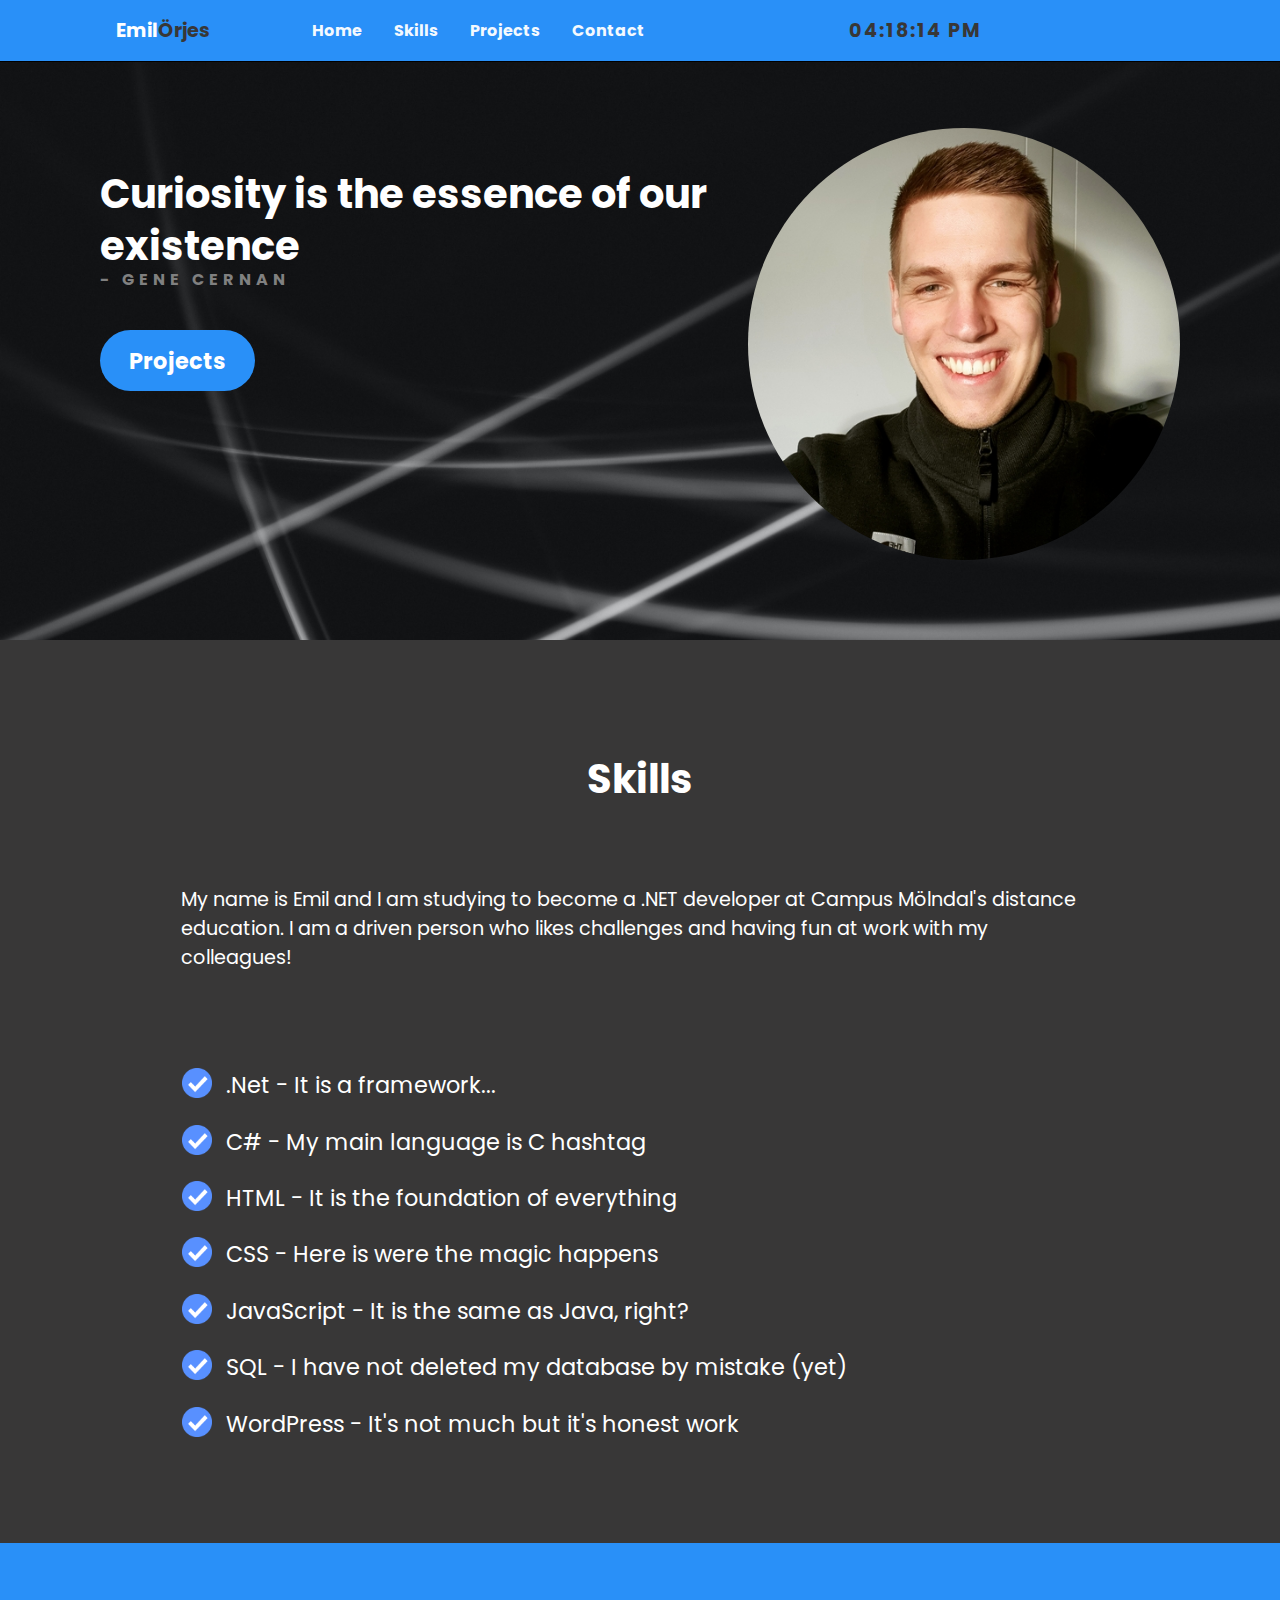
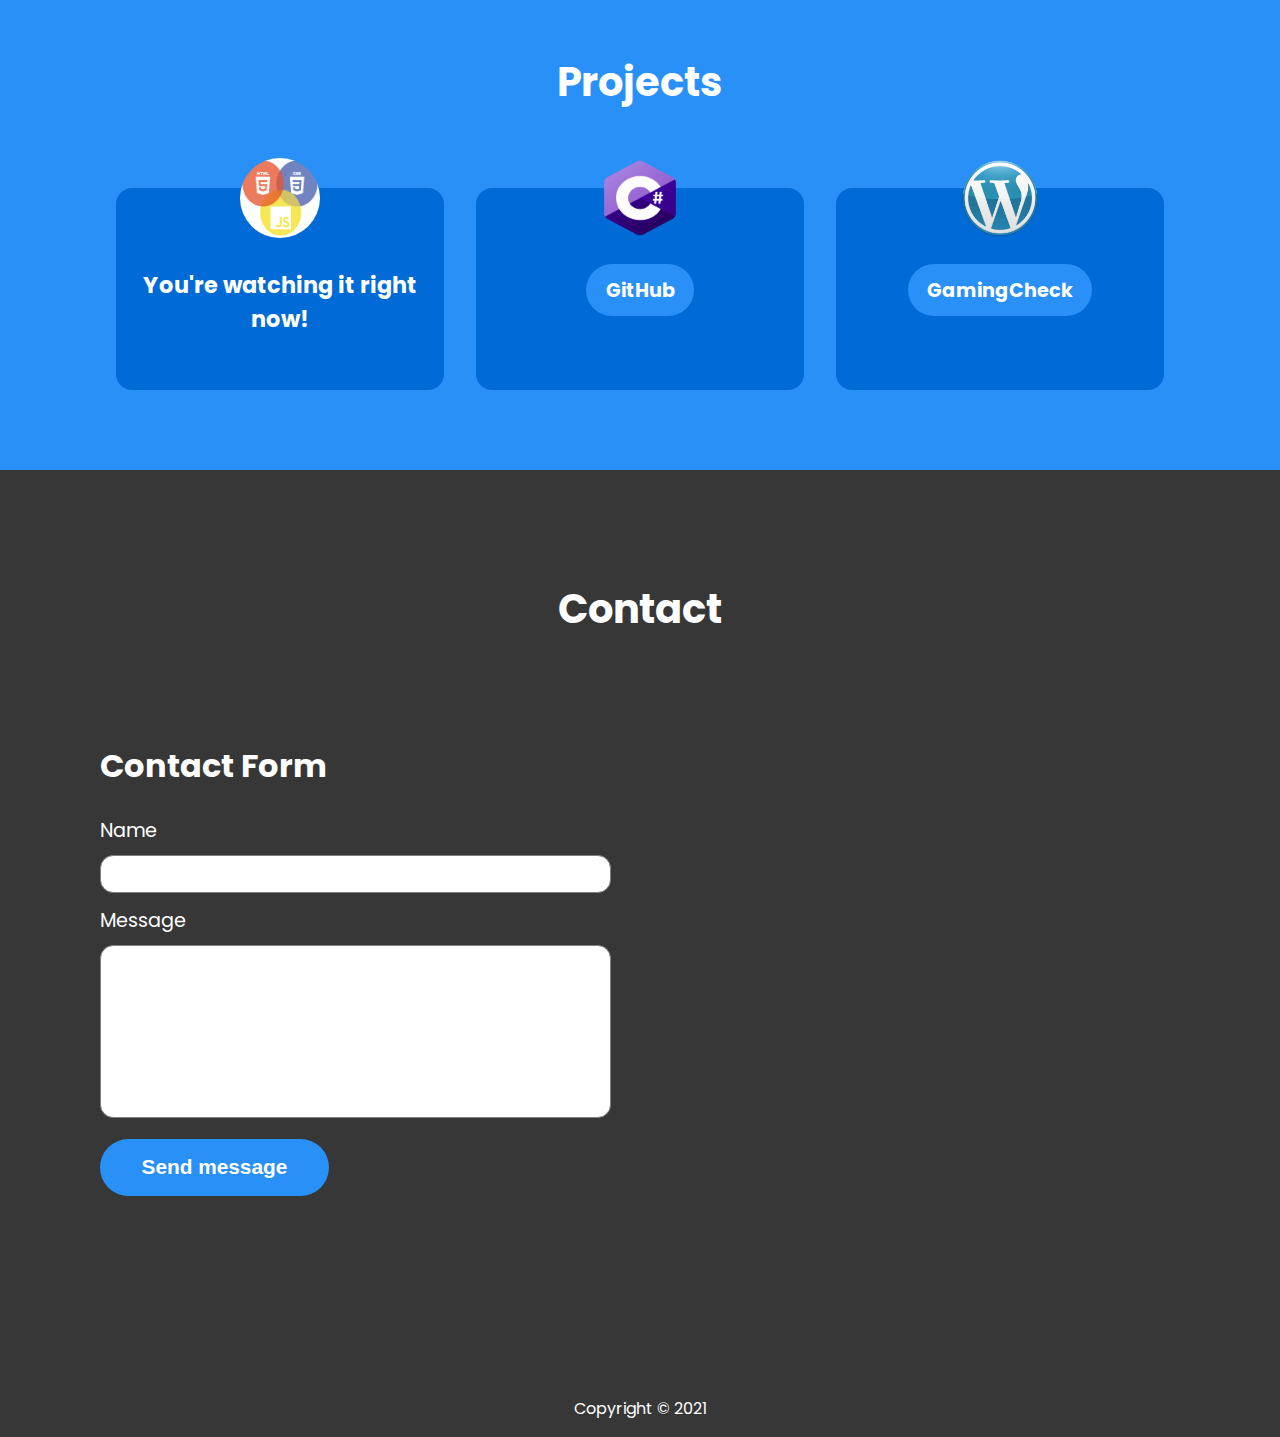
<file: index.html>
<!DOCTYPE html>
<html lang="en">
  <head>
    <meta charset="UTF-8" />
    <meta http-equiv="X-UA-Compatible" content="IE=edge" />
    <meta name="viewport" content="width=device-width, initial-scale=1.0" />
    <title>Frontend Emil Örjes</title>
    <link rel="stylesheet" href="css/main.css">
  </head>
  <body>
    <header class="navbar">
      <div class="container">
        <a class="logo" href="#">Emil<span>Örjes</span></a>
        <img
          id="mobile-cta"
          class="mobile-menu-open"
          src="images/open-menu.svg"
          alt="Open Navigation"
        />
        <nav>
          <img
            id="mobile-exit"
            class="mobile-menu-exit"
            src="images/exit-menu.svg"
            alt="Close Navigation"
          />
          <ul class="primary-nav">
            <li><a href="index.html">Home</a></li>
            <li id="skills-cta"><a href="#skills">Skills</a></li>
            <li id="projects-cta"><a href="#projects">Projects</a></li>
            <li id="contact-cta"><a href="#contact">Contact</a></li>
          </ul>
        </nav>
      </div>
      <div id="digital-clock" class="clock" onload="showTime()"></div>
    </header>
    <section class="hero">
      <div class="container">
        <div class="left-col">
          <h1>Curiosity is the essence of our existence</h1>
          <p class="subhead">- Gene Cernan</p>
          <div class="hero-cta">
            <a href="#projects" class="project-cta">Projects</a>
          </div>
        </div>
        <img
          src="images/rsz_profile-picture 492.jpg"
          class="hero-img"
          alt="Profile picture of Emil Örjes"
        />
      </div>
    </section>
    <section id="skills" class="skills-section">
      <div class="container">
        <h2 class="section-title">Skills</h2>
        <p>
          My name is Emil and I am studying to become a .NET developer at Campus
          Mölndal's distance education. I am a driven person who likes
          challenges and having fun at work with my colleagues!
        </p>
        <ul class="skills-list">
          <li>.Net - It is a framework...</li>
          <li>C# - My main language is C hashtag</li>
          <li>HTML - It is the foundation of everything</li>
          <li>CSS - Here is were the magic happens</li>
          <li>JavaScript - It is the same as Java, right?</li>
          <li>SQL - I have not deleted my database by mistake (yet)</li>
          <li>WordPress - It's not much but it's honest work</li>
        </ul>
      </div>
    </section>
    <section id="projects" class="project-section">
      <div class="container">
        <h2 class="section-title">Projects</h2>
        <ul>
          <li>
            <img src="images/webdev.png" alt="HTML CSS JavaScript logos" />
            <p>You're watching it right now!</p>
          </li>
          <li>
            <img src="images/csharp.png" alt="C sharp logo" />
            <div>
              <a
                href="https://github.com/emilorjes?tab=repositories"
                target="_blank"
                class="projects-link"
                >GitHub</a
              >
            </div>
          </li>
          <li>
            <img src="images/wordpress.png" alt="Wordpress logo" />
            <div>
              <a
                href="https://gamingcheck.se"
                target="_blank"
                class="projects-link"
                >GamingCheck</a
              >
            </div>
          </li>
        </ul>
      </div>
    </section>
    <section id="contact" class="contact-section">
      <h2 class="section-title">Contact</h2>
      <div class="container">
        <div class="contact-left">
          <h2>Contact Form</h2>
          <form action="">
            <label for="name">Name</label>
            <input type="text" id="name" name="name" />
            <label for="message">Message</label>
            <textarea
              name="message"
              id="message"
              cols="30"
              rows="10"
              style="resize: none"
            ></textarea>
            <input
              type="submit"
              class="send-message-cta"
              value="Send message"
            />
          </form>
        </div>
        <div class="contact-right">
          <iframe
            src="https://www.google.com/maps/embed?pb=!1m18!1m12!1m3!1d125333.04764712532!2d15.525547636071938!3d60.604745771029854!2m3!1f0!2f0!3f0!3m2!1i1024!2i768!4f13.1!3m3!1m2!1s0x466764d555730ac5%3A0x8d6ff2a697970634!2sFalun!5e0!3m2!1ssv!2sse!4v1629809363859!5m2!1ssv!2sse"
            width="600"
            height="450"
            style="border: 0"
            allowfullscreen=""
            loading="lazy"
          ></iframe>
        </div>
      </div>
    </section>
    <footer>
      <p>Copyright © 2021</p>
    </footer>
    <script src="script/script.js"></script>
  </body>
</html>
</file>
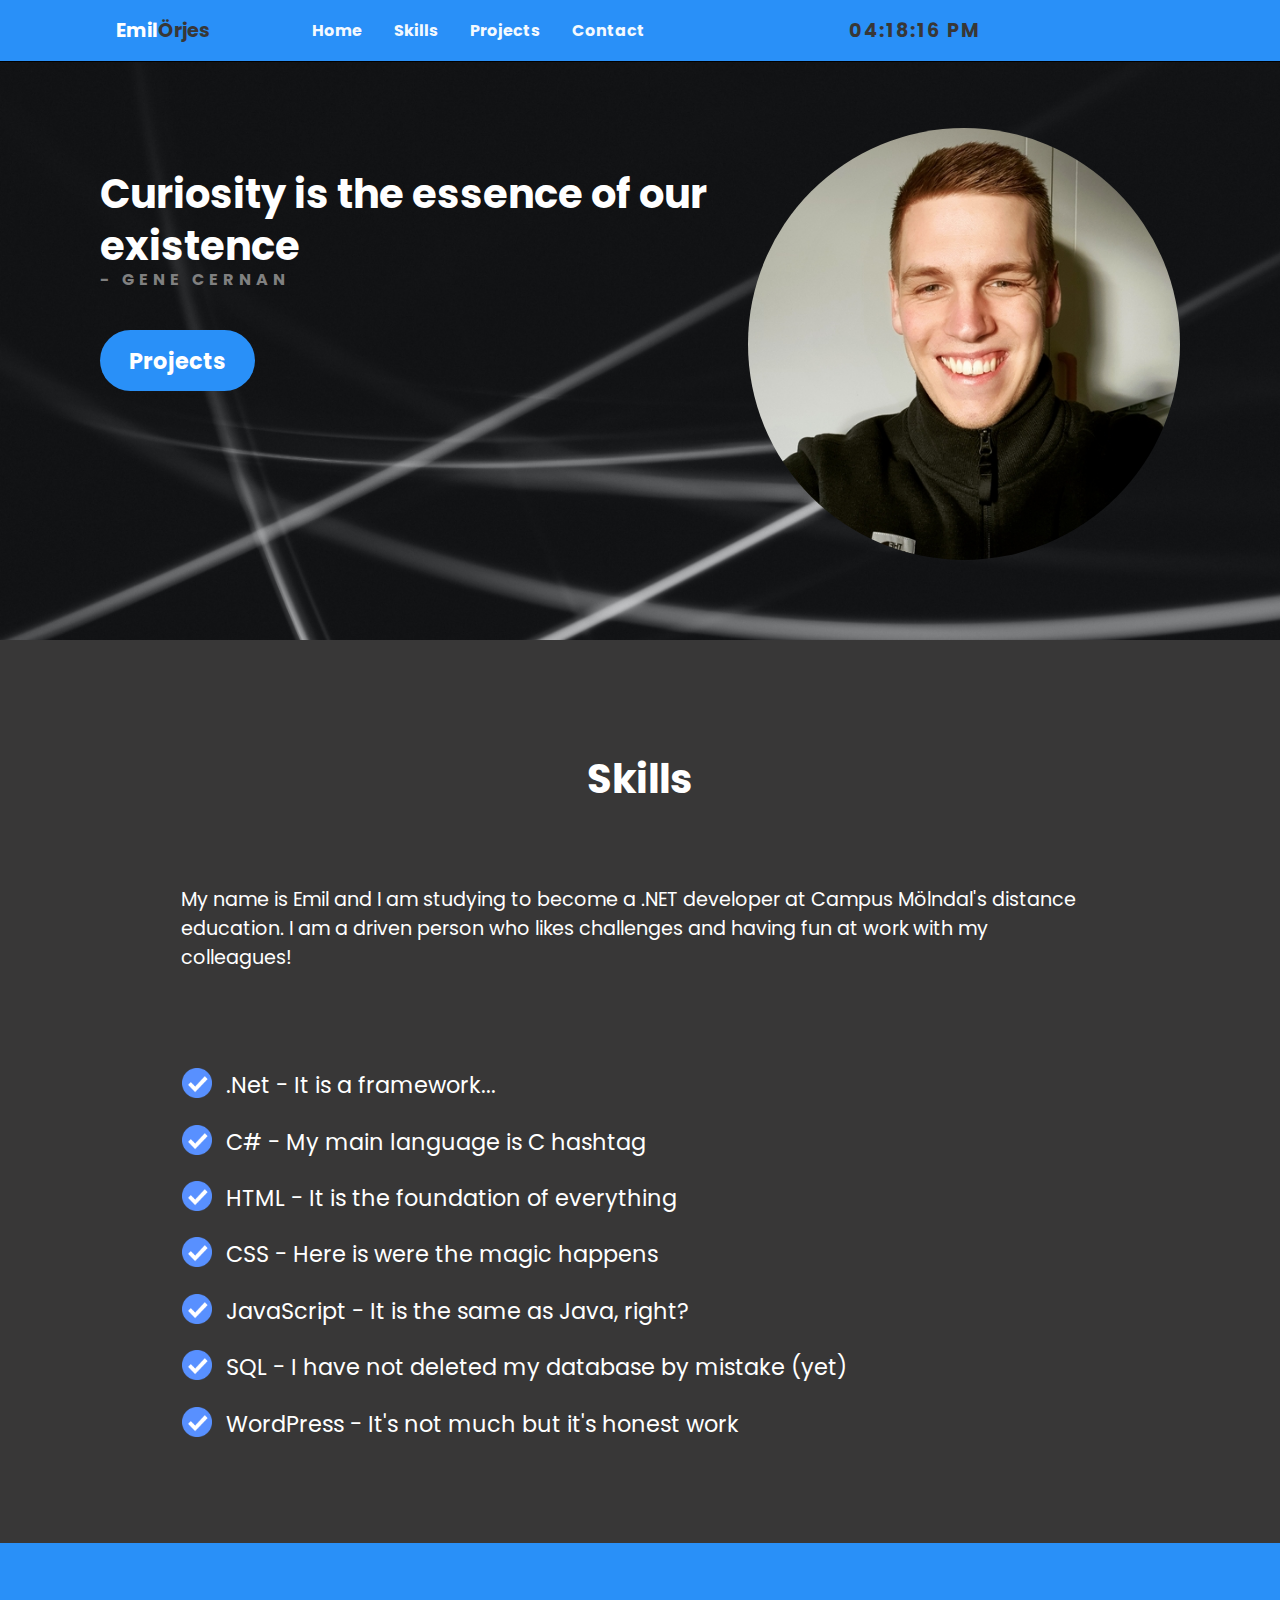
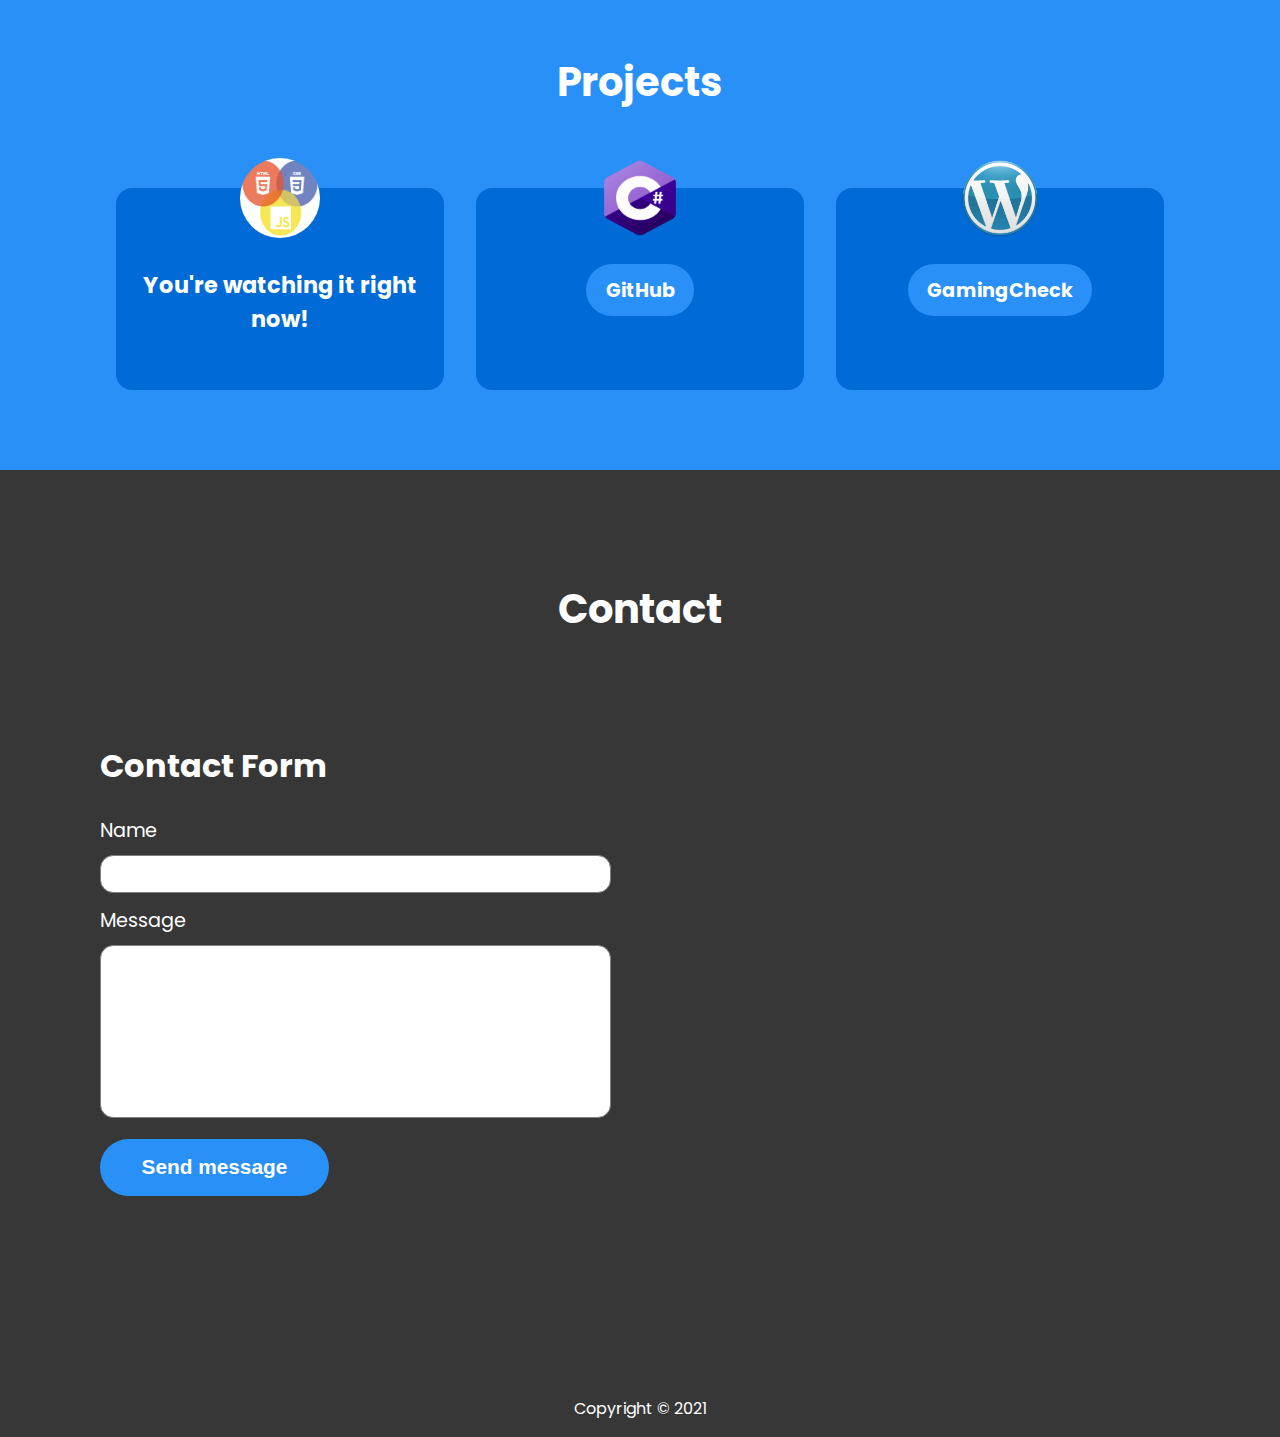
<file: html/index.html>
<!DOCTYPE html>
<html lang="en">
  <head>
    <meta charset="UTF-8" />
    <meta http-equiv="X-UA-Compatible" content="IE=edge" />
    <meta name="viewport" content="width=device-width, initial-scale=1.0" />
    <title>Frontend Emil Örjes</title>
    <link rel="stylesheet" href="/css/main.css" />
  </head>
  <body>
    <header class="navbar">
      <div class="container">
        <a class="logo" href="#">Emil<span>Örjes</span></a>
        <img
          id="mobile-cta"
          class="mobile-menu-open"
          src="/images/open-menu.svg"
          alt="Open Navigation"
        />
        <nav>
          <img
            id="mobile-exit"
            class="mobile-menu-exit"
            src="/images/exit-menu.svg"
            alt="Close Navigation"
          />
          <ul class="primary-nav">
            <li><a href="index.html">Home</a></li>
            <li id="skills-cta"><a href="#skills">Skills</a></li>
            <li id="projects-cta"><a href="#projects">Projects</a></li>
            <li id="contact-cta"><a href="#contact">Contact</a></li>
          </ul>
        </nav>
      </div>
      <div id="digital-clock" class="clock" onload="showTime()"></div>
    </header>
    <section class="hero">
      <div class="container">
        <div class="left-col">
          <h1>Curiosity is the essence of our existence</h1>
          <p class="subhead">- Gene Cernan</p>
          <div class="hero-cta">
            <a href="#projects" class="project-cta">Projects</a>
          </div>
        </div>
        <img
          src="/images/rsz_profile-picture 492.jpg"
          class="hero-img"
          alt="Profile picture of Emil Örjes"
        />
      </div>
    </section>
    <section id="skills" class="skills-section">
      <div class="container">
        <h2 class="section-title">Skills</h2>
        <p>
          My name is Emil and I am studying to become a .NET developer at Campus
          Mölndal's distance education. I am a driven person who likes
          challenges and having fun at work with my colleagues!
        </p>
        <ul class="skills-list">
          <li>.Net - It is a framework...</li>
          <li>C# - My main language is C hashtag</li>
          <li>HTML - It is the foundation of everything</li>
          <li>CSS - Here is were the magic happens</li>
          <li>JavaScript - It is the same as Java, right?</li>
          <li>SQL - I have not deleted my database by mistake (yet)</li>
          <li>WordPress - It's not much but it's honest work</li>
        </ul>
      </div>
    </section>
    <section id="projects" class="project-section">
      <div class="container">
        <h2 class="section-title">Projects</h2>
        <ul>
          <li>
            <img src="/images/webdev.png" alt="HTML CSS JavaScript logos" />
            <p>You're watching it right now!</p>
          </li>
          <li>
            <img src="/images/csharp.png" alt="C sharp logo" />
            <div>
              <a
                href="https://github.com/emilorjes?tab=repositories"
                target="_blank"
                class="projects-link"
                >GitHub</a
              >
            </div>
          </li>
          <li>
            <img src="/images/wordpress.png" alt="Wordpress logo" />
            <div>
              <a
                href="https://gamingcheck.se"
                target="_blank"
                class="projects-link"
                >GamingCheck</a
              >
            </div>
          </li>
        </ul>
      </div>
    </section>
    <section id="contact" class="contact-section">
      <h2 class="section-title">Contact</h2>
      <div class="container">
        <div class="contact-left">
          <h2>Contact Form</h2>
          <form action="">
            <label for="name">Name</label>
            <input type="text" id="name" name="name" />
            <label for="message">Message</label>
            <textarea
              name="message"
              id="message"
              cols="30"
              rows="10"
              style="resize: none"
            ></textarea>
            <input
              type="submit"
              class="send-message-cta"
              value="Send message"
            />
          </form>
        </div>
        <div class="contact-right">
          <iframe
            src="https://www.google.com/maps/embed?pb=!1m18!1m12!1m3!1d125333.04764712532!2d15.525547636071938!3d60.604745771029854!2m3!1f0!2f0!3f0!3m2!1i1024!2i768!4f13.1!3m3!1m2!1s0x466764d555730ac5%3A0x8d6ff2a697970634!2sFalun!5e0!3m2!1ssv!2sse!4v1629809363859!5m2!1ssv!2sse"
            width="600"
            height="450"
            style="border: 0"
            allowfullscreen=""
            loading="lazy"
          ></iframe>
        </div>
      </div>
    </section>
    <footer>
      <p>Copyright © 2021</p>
    </footer>
    <script src="/script/script.js"></script>
  </body>
</html>
</file>
<file: css/main.css>
/*
1  - FONTS
2  - COLORS
3  - BODY
4  - GLOBALS
5  - NAVBAR
6  - HERO
7  - SKILLS
8  - PROJECTS
9  - CONTACT
10 - FOOTER
11 - MIN 768px
12 - MIN 1080px
*/
/***************************1-FONTS***************************/
@import url("https://fonts.googleapis.com/css2?family=Poppins:wght@400;700&display=swap");
/***************************2-COLORS***************************/
:root {
  --primary-color: #2990f8;
  --secondary-color: #006bd6;
  --background-color: #383737;
}

/***************************3-BODY***************************/
body {
  background: var(--background-color);
  margin: 0;
  font-family: "Poppins";
}

/***************************4-GLOBALS***************************/
ul {
  list-style-type: none;
  margin: 0;
  padding: 0;
}

h2 {
  font-size: 2em;
}

section {
  padding: 5em 2em;
}

.section-title {
  text-align: center;
  font-size: 2.5em;
  line-height: 1.3em;
  margin-bottom: 2em;
}

/***************************5-NAVBAR***************************/
.navbar {
  background: var(--primary-color);
  padding: 1em;
  position: fixed;
  width: 100%;
  border-bottom: solid 0.1em black;
  z-index: 999;
}

.navbar .logo {
  text-decoration: none;
  font-weight: bold;
  color: white;
  font-size: 1.2em;
}

.navbar .logo span {
  color: var(--background-color);
}

.navbar .logo:hover {
  color: var(--background-color);
}

.navbar .logo:hover span {
  color: white;
}

.navbar .clock {
  color: var(--background-color);
  font-size: 1.2em;
  font-weight: bold;
  letter-spacing: 2px;
  text-align: center;
  margin-top: -1.5em;
  padding-left: 3em;
  padding-right: 1em;
}

.navbar nav {
  display: none;
}

.navbar .primary-nav a {
  color: white;
  font-weight: bold;
}

.navbar .container {
  display: -webkit-box;
  display: -ms-flexbox;
  display: flex;
  -webkit-box-pack: justify;
      -ms-flex-pack: justify;
          justify-content: space-between;
}

.navbar .mobile-menu-open {
  cursor: pointer;
  padding-right: 2.5em;
}

nav {
  position: fixed;
  width: 40%;
  right: 0;
  top: 0;
  background: var(--background-color);
  height: 30em;
  padding: 1em;
  border-bottom-left-radius: 2em;
  opacity: 0.95;
}

nav ul.primary-nav {
  margin-top: 5em;
}

nav li a {
  color: white;
  text-decoration: none;
  display: block;
  padding: 0.5em;
  font-size: 1.3em;
  text-align: right;
}

nav li a:hover {
  background-color: var(--primary-color);
  border-radius: 1em;
  margin-left: 2em;
}

.mobile-menu-exit {
  float: right;
  margin: 0.5em;
  cursor: pointer;
}

nav.menu-btn {
  display: block;
}

/***************************6-HERO***************************/
.hero {
  text-align: center;
  background-image: url(/images/lines.jpg);
  background-size: cover;
  background-repeat: no-repeat;
}

.left-col .subhead {
  text-transform: uppercase;
  font-weight: bold;
  color: gray;
  letter-spacing: 0.3em;
  margin-top: -2em;
}

.left-col h1 {
  font-size: 2.5em;
  line-height: 1.3em;
  margin-top: 0.2em;
  color: white;
}

.project-cta {
  background: var(--primary-color);
  color: white;
  text-decoration: none;
  margin-top: 1em;
  padding: 0.6em 1.3em;
  font-size: 1.4em;
  border-radius: 5em;
  font-weight: bold;
  display: inline-block;
}

.project-cta:hover {
  -webkit-transition: 0.5s ease-in-out;
  transition: 0.5s ease-in-out;
  -webkit-transform: rotate(360deg);
          transform: rotate(360deg);
}

.hero-img {
  width: 65%;
  margin-top: 3em;
  border-radius: 50%;
}

/***************************7-SKILLS***************************/
.skills-section {
  background: var(--background-color);
  color: white;
}

.skills-section p {
  margin-bottom: 5em;
  font-size: larger;
}

ul.skills-list {
  margin: 0;
  padding-left: 0.1em;
  display: -ms-grid;
  display: grid;
  -ms-grid-columns: (minmax(19rem, 1fr))[auto-fit];
      grid-template-columns: repeat(auto-fit, minmax(19rem, 1fr));
}

ul.skills-list li {
  font-size: 1.1em;
  margin-bottom: 1em;
  margin-left: 2em;
  margin-right: 2em;
  position: relative;
}

ul.skills-list li:before {
  content: "";
  left: -2em;
  position: absolute;
  width: 20px;
  height: 20px;
  background-image: url(/images/blue-checkmark.png);
  background-size: contain;
  margin-right: 0.5em;
}

.skills-section img {
  display: none;
}

/***************************8-PROJECTS***************************/
.project-section {
  background: var(--primary-color);
  color: white;
}

.project-section .container {
  width: 95%;
}

.project-section p {
  font-size: 1.4em;
  font-weight: bolder;
}

.project-section li {
  background: var(--secondary-color);
  text-align: center;
  padding: 2em 1em;
  width: 80%;
  margin: 0 auto 5em auto;
  border-radius: 1em;
}

.project-section li img {
  width: 5em;
  height: 5em;
  border-radius: 50%;
  margin-top: -4.5em;
}

.project-section .projects-link {
  background: var(--primary-color);
  color: white;
  text-decoration: none;
  padding: 0.6em 1em;
  font-size: 1.2em;
  border-radius: 5em;
  font-weight: bold;
  margin-top: 1em;
  display: inline-block;
}

.project-section .projects-link:hover {
  -webkit-transform: scale(1.1);
          transform: scale(1.1);
  -webkit-transition: 0.5s ease-in-out;
  transition: 0.5s ease-in-out;
}

/***************************9-CONTACT***************************/
label {
  display: block;
  font-size: 1.2em;
  margin-bottom: 0.5em;
}

.contact-section {
  color: white;
}

input,
textarea {
  width: 100%;
  padding: 0.8em;
  margin-bottom: 1em;
  border-radius: 1em;
  border: 1px solid gray;
  -webkit-box-sizing: border-box;
          box-sizing: border-box;
}

.send-message-cta {
  background-color: var(--primary-color);
  color: white;
  font-weight: bold;
  font-size: 1.3em;
  border: none;
  margin-bottom: 5em;
  border-radius: 5em;
  display: inline-block;
  padding: 0.8em 2em;
  width: unset;
  cursor: pointer;
}

.send-message-cta:hover {
  -webkit-transform: scale(1.1);
          transform: scale(1.1);
  -webkit-transition: 0.5s ease-in-out;
  transition: 0.5s ease-in-out;
}

iframe {
  width: 100%;
  height: 300px;
  border-radius: 20px;
}

/***************************10-FOOTER***************************/
footer {
  color: white;
  text-align: center;
}

/***************************11-MIN 768px***************************/
@media only screen and (min-width: 768px) {
  .mobile-menu-open,
  .mobile-menu-exit {
    display: none;
  }
  .navbar .container {
    display: -ms-grid;
    display: grid;
    -ms-grid-columns: 180px auto;
        grid-template-columns: 180px auto;
    -webkit-box-pack: unset;
        -ms-flex-pack: unset;
            justify-content: unset;
  }
  .navbar .clock {
    margin-left: 25em;
  }
  .navbar nav {
    display: -webkit-box;
    display: -ms-flexbox;
    display: flex;
    -webkit-box-pack: justify;
        -ms-flex-pack: justify;
            justify-content: space-between;
    background: none;
    position: unset;
    height: auto;
    width: 100%;
    padding: 0;
  }
  .navbar nav ul {
    display: -webkit-box;
    display: -ms-flexbox;
    display: flex;
  }
  .navbar nav a {
    color: black;
    font-size: 1em;
    padding: 0.1em 1em;
  }
  .navbar nav ul.primary-nav {
    margin: 0;
  }
  .navbar nav li a:hover {
    background-color: var(--background-color);
    border-radius: 1em;
    margin-left: 0;
  }
  .hero .container {
    display: -webkit-box;
    display: -ms-flexbox;
    display: flex;
    -webkit-box-pack: justify;
        -ms-flex-pack: justify;
            justify-content: space-between;
    text-align: left;
  }
  .hero .container .left-col {
    margin-top: 5em;
  }
  .hero-img {
    width: 40%;
    height: 40%;
  }
  .hero-cta {
    display: -webkit-box;
    display: -ms-flexbox;
    display: flex;
  }
  .project-cta {
    margin-right: 1em;
  }
}

/***************************12-MIN 1080px***************************/
@media only screen and (min-width: 1080px) {
  .container {
    max-width: 1080px;
    margin: 0 auto;
  }
  ul.skills-list {
    display: block;
    margin-left: 5em;
  }
  ul.skills-list li {
    font-size: 1.4em;
  }
  ul.skills-list li::before {
    width: 30px;
    height: 30px;
  }
  .skills-section {
    position: relative;
  }
  .skills-section img {
    display: block;
    position: absolute;
    right: 0;
    width: 350px;
    bottom: -2em;
    border-radius: 1em;
  }
  .skills-section p {
    padding-left: 4.2em;
    padding-right: 4.2em;
  }
  .project-section ul {
    display: -webkit-box;
    display: -ms-flexbox;
    display: flex;
  }
  .project-section ul li {
    margin: 0 1em;
  }
  .contact-section {
    position: relative;
  }
  .contact-section .container {
    display: -webkit-box;
    display: -ms-flexbox;
    display: flex;
  }
  .contact-right {
    position: absolute;
    right: 2em;
    width: 45%;
    height: 45%;
  }
  .contact-right iframe {
    height: 100%;
    border-radius: 20px;
  }
}
/*# sourceMappingURL=main.css.map */
</file>
